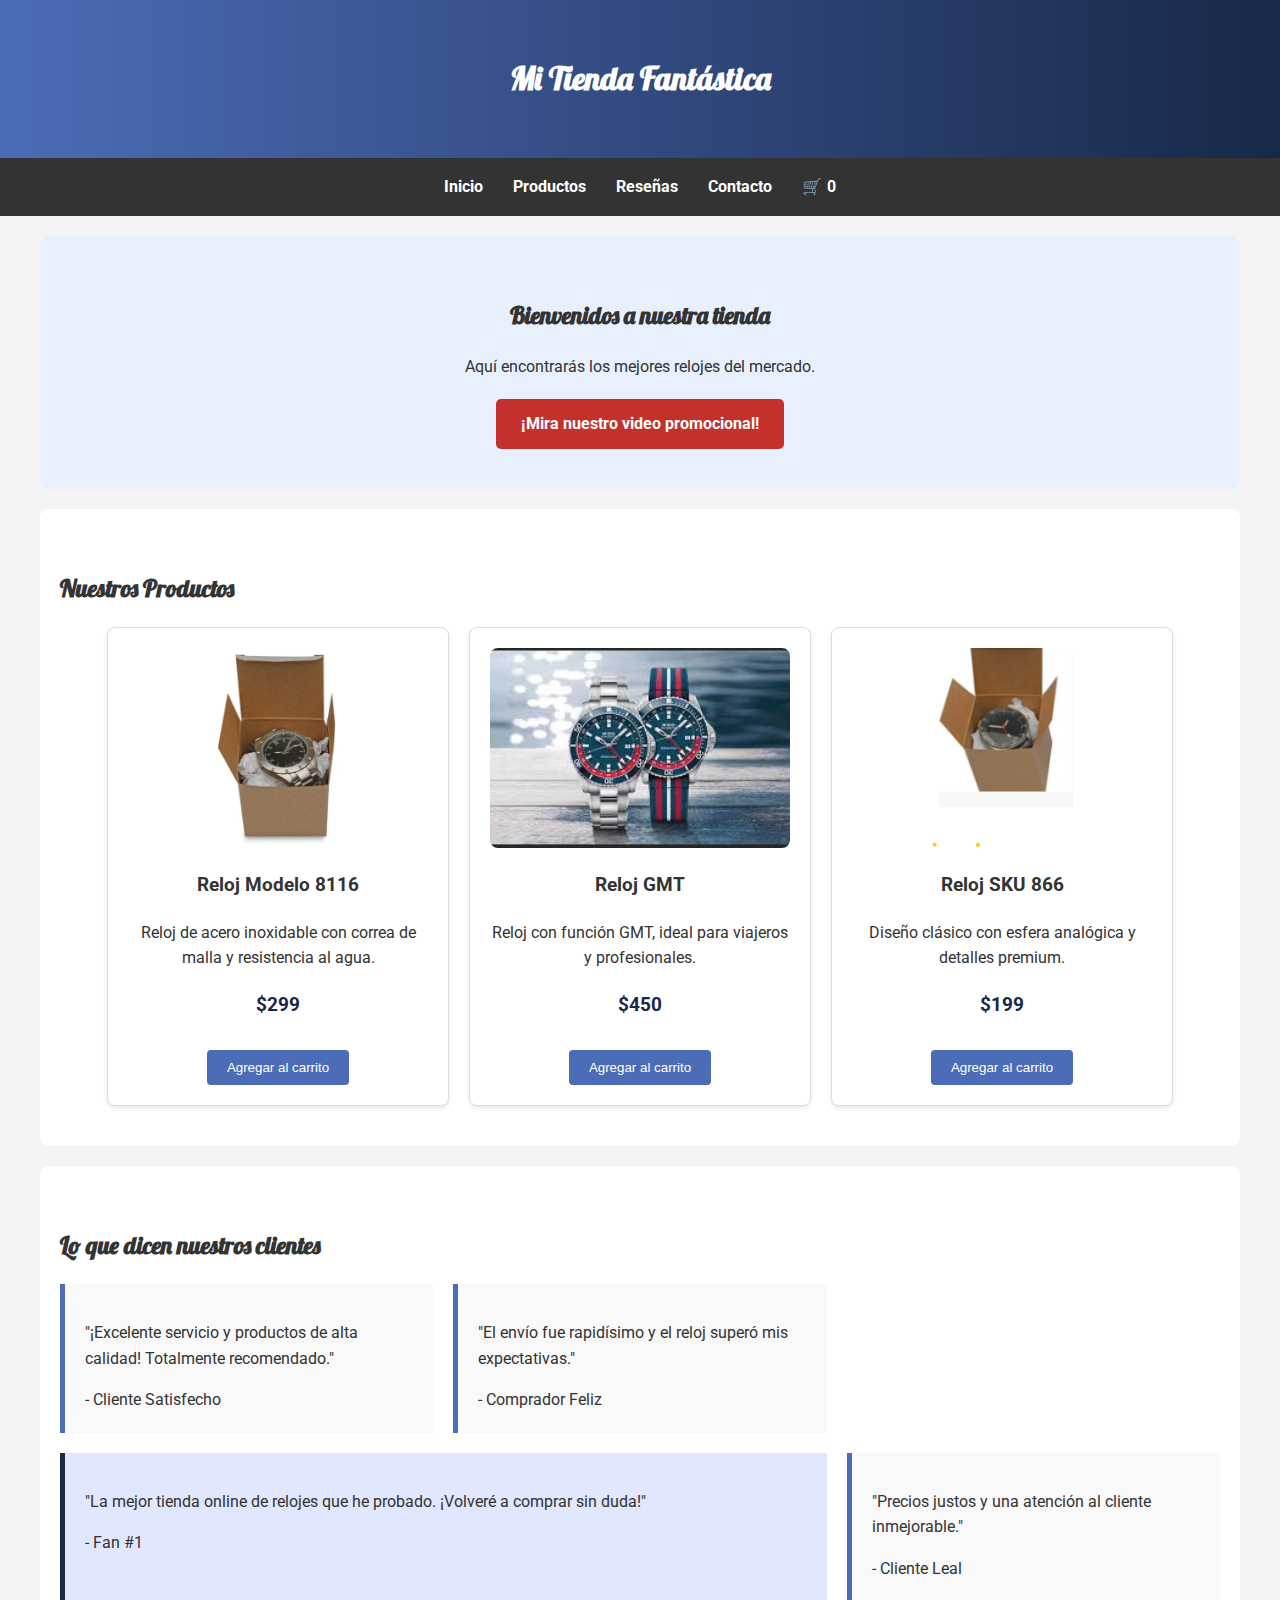
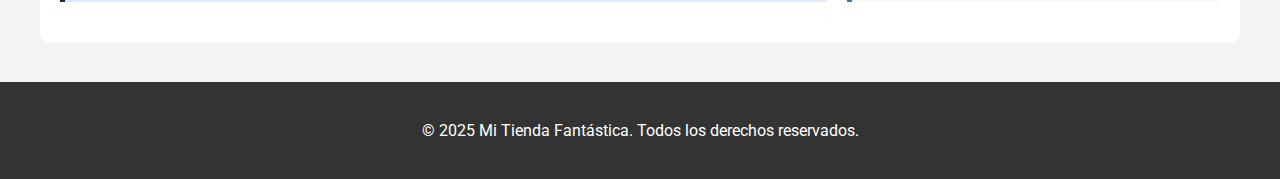
<file: index.html>
<!DOCTYPE html>
<html lang="es">
<head>
    <meta charset="UTF-8">
    <meta name="viewport" content="width=device-width, initial-scale=1.0">
    <title>Mi Tienda Online</title>
    <link rel="preconnect" href="https://fonts.googleapis.com">
    <link rel="preconnect" href="https://fonts.gstatic.com" crossorigin>
    <link href="https://fonts.googleapis.com/css2?family=Roboto:wght@400;700&family=Lobster&display=swap" rel="stylesheet">
    <link rel="stylesheet" href="css/estyle.css">
</head>
<body>
    <header>
        <h1>Mi Tienda Fantástica</h1>
    </header>
    <nav>
        <ul>
            <li><a href="#inicio">Inicio</a></li>
            <li><a href="#productos">Productos</a></li>
            <li><a href="#reseñas">Reseñas</a></li>
            <li><a href="page/contacto.html">Contacto</a></li>
            <li>
                <a href="page/carrito.html" class="carrito-icono">
                    🛒 <span id="contador-carrito">0</span>
                </a>
            </li>
        </ul>
    </nav>
    <main>
        <section id="inicio" class="inicio-section">
            <h2>Bienvenidos a nuestra tienda</h2>
            <p>Aquí encontrarás los mejores relojes del mercado.</p>
            <div class="video-link-container">
                <a href="https://www.youtube.com/shorts/wazzmhr-ud4" target="_blank" class="video-link">
                    ¡Mira nuestro video promocional!
                </a>
            </div>
        </section>
        
        <section id="productos">
            <h2>Nuestros Productos</h2>
            <div id="contenedor-tarjetas" class="productos-container">
                <!-- Los productos se cargan con JavaScript -->
            </div>
        </section>
        
        <section id="reseñas">
            <h2>Lo que dicen nuestros clientes</h2>
            <div class="reseñas-container">
                <div class="reseña">
                    <p>"¡Excelente servicio y productos de alta calidad! Totalmente recomendado."</p>
                    <span>- Cliente Satisfecho</span>
                </div>
                <div class="reseña">
                    <p>"El envío fue rapidísimo y el reloj superó mis expectativas."</p>
                    <span>- Comprador Feliz</span>
                </div>
                <div class="reseña reseña-destacada">
                    <p>"La mejor tienda online de relojes que he probado. ¡Volveré a comprar sin duda!"</p>
                    <span>- Fan #1</span>
                </div>
                <div class="reseña">
                    <p>"Precios justos y una atención al cliente inmejorable."</p>
                    <span>- Cliente Leal</span>
                </div>
            </div>
        </section>
    </main>
    <footer>
        <p>&copy; 2025 Mi Tienda Fantástica. Todos los derechos reservados.</p>
    </footer>

    <script type="module" src="js/index.js"></script>
</body>
</html>
</file>
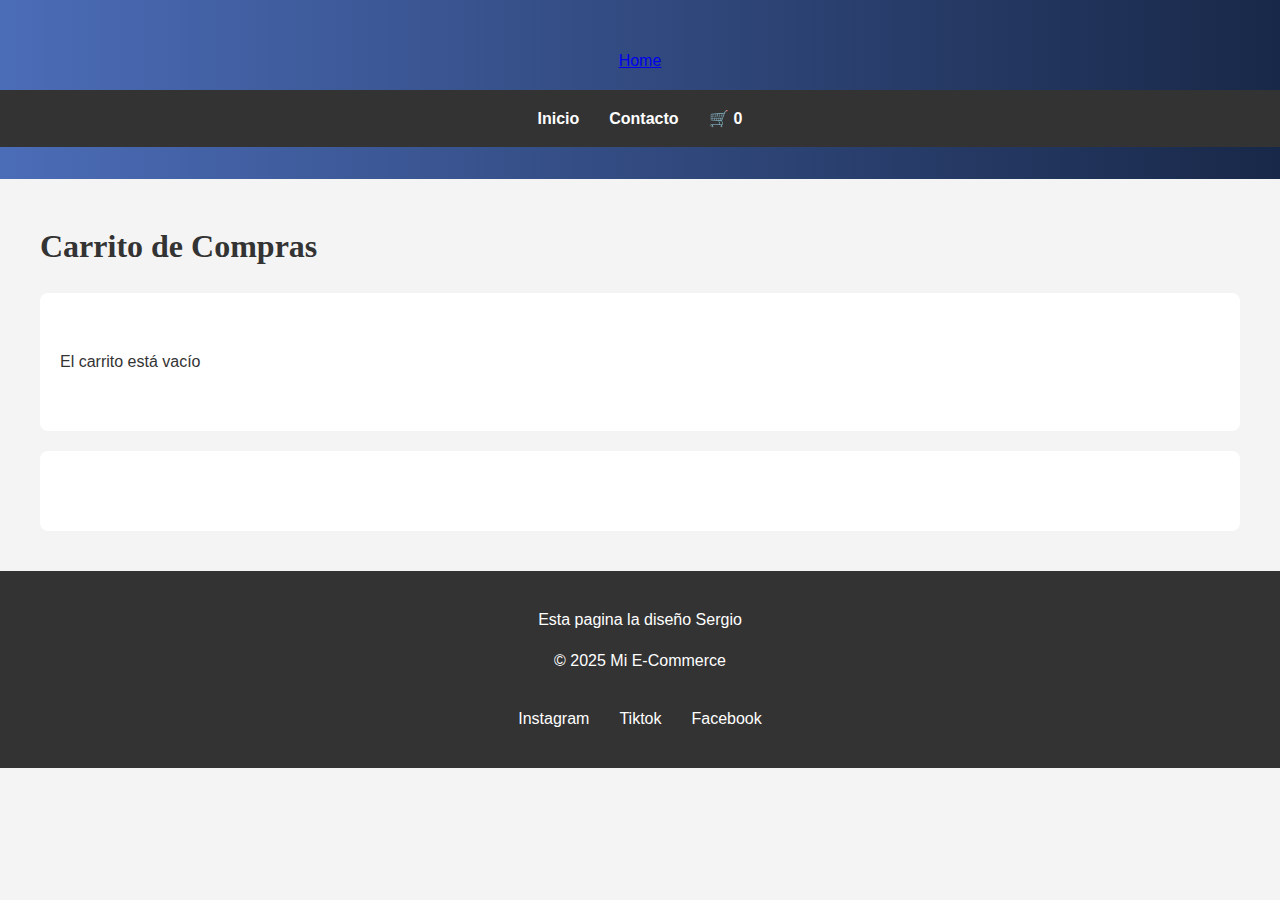
<file: page/carrito.html>
<!DOCTYPE html>
<html>
    <head>
        <meta charset="UTF-8"/>
        <meta name="viewport" content="width=device-width, initial-scale=1.0"/>
        <title>Carrito</title>
        <link rel="stylesheet" href="../css/estyle.css" />
    </head>
    <body>
        <header class="header">
            <p class="header_logo">
                <a href="../index.html">Home</a>
            </p>
            <nav class="header_nav">
                <ul>
                    <li>
                        <a href="../index.html">Inicio</a>
                    </li>
                    <li>
                        <a href="./contacto.html">Contacto</a>
                    </li>
                    <li>
                        <a href="./carrito.html" class="carrito-icono">
                            🛒<span id="contador-carrito">0</span>
                        </a>
                    </li>
                </ul>
            </nav>
        </header>

        <main>
            <h1>Carrito de Compras</h1>
            <section id="contenedor-carrito">
                <!--producto del carrito -->
            </section>
            <div class="acciones-carrito" id="acciones-carrito">
                    <!-- Botones de eliminar y finalizar compra se agrega desde JS-->
            </div>
            <section id="resumen-carrito">
                <!-- Aca iri el resumen del carrito -->
            </section>           
        </main>
        <footer class="footer">
            <p>Esta pagina la diseño Sergio</p>
            <p>&copy; 2025 Mi E-Commerce</p>
            <nav>
                <ul>
                    <li>Instagram</li>
                    <li>Tiktok</li>
                    <li>Facebook</li>
                </ul>
            </nav>
        </footer>
        <script type="module" src="../js/carrito.js"></script>
    </body>
</html>
</file>
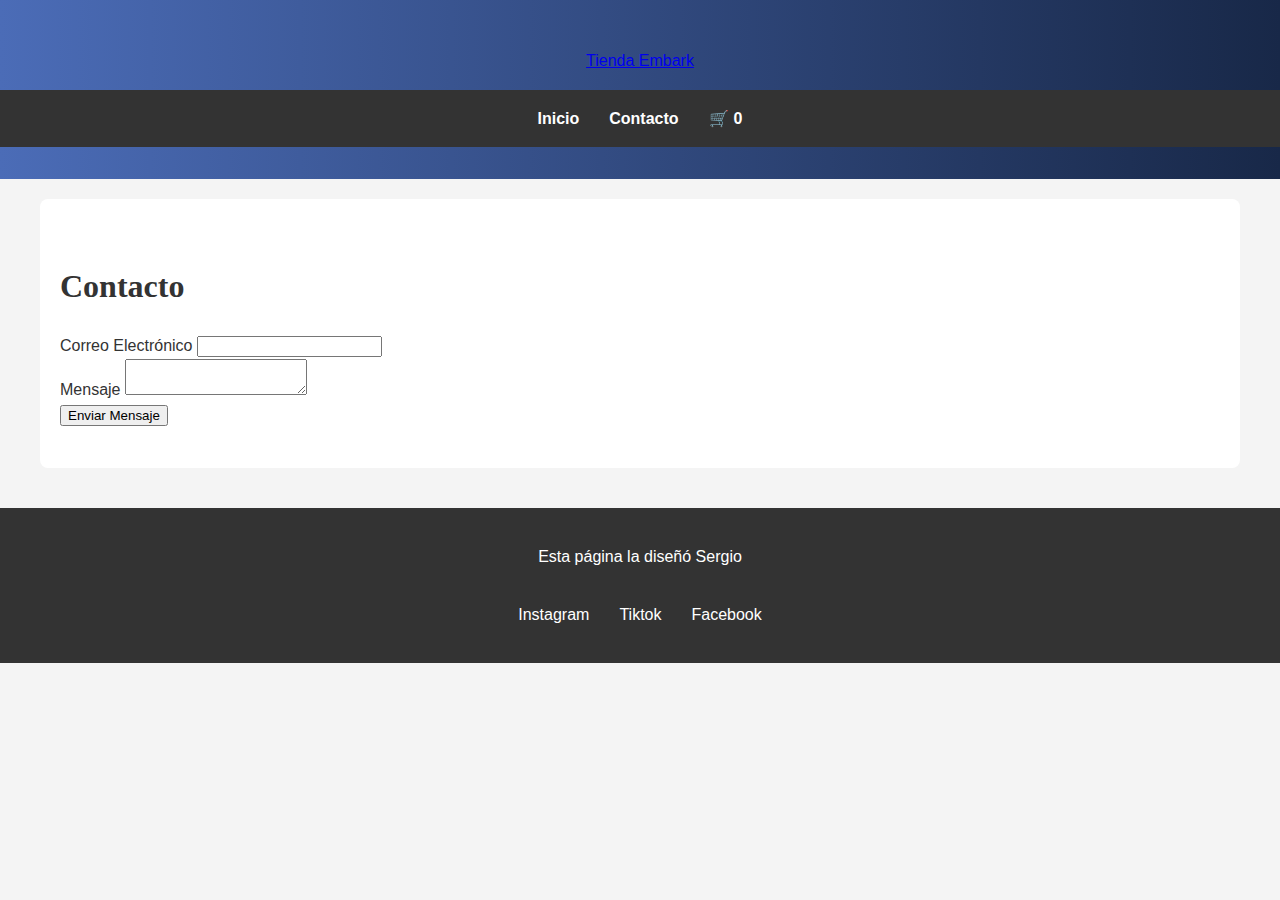
<file: page/contacto.html>
<!DOCTYPE html>
<html lang="es">
    <head>
        <meta charset="UTF-8" />
        <meta name="viewport" content="width=device-width, initial-scale=1.0" />
        <link rel="stylesheet" href="../css/estyle.css" />
        <title>Contacto - Tienda Embark</title>
    </head>
    <body>
        <header class="header">
            <p class="header__logo">
                <a href="../index.html">Tienda Embark</a>
            </p>
            <nav class="header__nav">
                <ul>
                    <li>
                        <a href="../index.html">Inicio</a>
                    </li>
                    <li>
                        <a href="./contacto.html">Contacto</a>
                    </li>
                    <li>
                        <a href="./carrito.html" class="carrito-icono">
                           🛒 <span id="contador-carrito">0</span>
                        </a>
                    </li>
                </ul>
            </nav>
        </header>
        <main>
            <section class="seccion-contacto">
                <h1 class="titulo-contacto">Contacto</h1>
                <form 
                  class="form"
                   action="https://formspree.io/f/xwpnleyj"
                   method="POST">
                    <div class="campo-form">
                        <label for="email">Correo Electrónico</label>
                        <input id="email" type="email" name="email" required>
                    </div>
                    <div class="campo-form">
                        <label for="mensaje">Mensaje</label>
                        <textarea name="mensaje" id="mensaje" required></textarea>
                    </div>
                    <button type="submit">Enviar Mensaje</button>
                </form>
            </section>
        </main>
        <footer class="footer">
            <p>Esta página la diseñó Sergio</p>
            <nav>
                <ul>
                    <li>Instagram</li>
                    <li>Tiktok</li>
                    <li>Facebook</li>
                </ul>
            </nav>
        </footer>
        <script type="module" src="../js/contacto.js"></script>
    </body>
</html>
</file>
<file: css/estyle.css>
body {
    font-family: 'Roboto', sans-serif;
    margin: 0;
    padding: 0;
    background-color: #f4f4f4;
    color: #333;
    line-height: 1.6;
}

h1, h2 {
    font-family: 'Lobster', cursive;
}

/* Header */
header {
    background: linear-gradient(90deg, #4b6cb7, #182848);
    color: white;
    text-align: center;
    padding: 2rem 0;
}

/* Navegación */
nav {
    background-color: #333;
    padding: 1rem;
}

nav ul {
    list-style: none;
    padding: 0;
    margin: 0;
    display: flex;
    justify-content: center;
}

nav ul li {
    margin: 0 15px;
}

nav ul li a {
    color: white;
    text-decoration: none;
    font-weight: bold;
}

.carrito-icono {
    display: flex;
    align-items: center;
    gap: 5px;
}

/* Contenido Principal y Secciones */
main {
    max-width: 1200px;
    margin: auto;
    padding: 20px;
}

section {
    padding: 40px 20px;
    margin-bottom: 20px;
    background-color: white;
    border-radius: 8px;
}

/* Sección Inicio con fondo */
.inicio-section {
    background-image: url('https://www.transparenttextures.com/patterns/cubes.png');
    background-color: #e8f0fe;
    text-align: center;
}

/* Sección Productos (Flexbox) */
.productos-container {
    display: flex;
    flex-wrap: wrap;
    justify-content: center;
    gap: 20px;
}

.card {
    background: #fff;
    border: 1px solid #ddd;
    border-radius: 8px;
    padding: 20px;
    width: 300px;
    box-shadow: 0 2px 5px rgba(0,0,0,0.1);
    text-align: center;
}

.card img {
    max-width: 100%;
    border-radius: 8px;
    height: 200px;
    object-fit: cover;
}

.card h3 {
    margin-top: 15px;
}

.card button {
    background-color: #4b6cb7;
    color: white;
    border: none;
    padding: 10px 20px;
    border-radius: 4px;
    cursor: pointer;
    margin-top: 10px;
}

/* Sección Reseñas (Grid) */
.reseñas-container {
    display: grid;
    grid-template-columns: repeat(auto-fit, minmax(300px, 1fr));
    gap: 20px;
}

.reseña {
    background: #f9f9f9;
    padding: 20px;
    border-left: 5px solid #4b6cb7;
}

.reseña.reseña-destacada {
    grid-column: span 2;
    background-color: #e0e7ff;
    border-color: #182848;
}

/* Footer */
footer {
    text-align: center;
    padding: 20px;
    background-color: #333;
    color: white;
}

/* Media Queries para Diseño Responsivo */
@media (max-width: 768px) {
    nav ul {
        flex-direction: column;
        align-items: center;
    }
    
    nav ul li {
        margin: 10px 0;
    }
    
    .reseña.reseña-destacada {
        grid-column: span 1;
    }
}

.video-link-container {
    text-align: center;
    margin-top: 20px;
}

.video-link {
    display: inline-block;
    padding: 12px 25px;
    background-color: #c4302b;
    color: white;
    text-decoration: none;
    font-weight: bold;
    border-radius: 5px;
    transition: background-color 0.3s;
}

.video-link:hover {
    background-color: #a02620;
}
/* Estilos Generales */
body {
    font-family: 'Roboto', sans-serif;
    margin: 0;
    padding: 0;
    background-color: #f4f4f4;
    color: #333;
    line-height: 1.6;
}

h1, h2 {
    font-family: 'Lobster', cursive;
}

/* Header */
header {
    background: linear-gradient(90deg, #4b6cb7, #182848);
    color: white;
    text-align: center;
    padding: 2rem 0;
}

/* Navegación */
nav {
    background-color: #333;
    padding: 1rem;
}

nav ul {
    list-style: none;
    padding: 0;
    margin: 0;
    display: flex;
    justify-content: center;
}

nav ul li {
    margin: 0 15px;
}

nav ul li a {
    color: white;
    text-decoration: none;
    font-weight: bold;
}

.carrito-icono {
    display: flex;
    align-items: center;
    gap: 5px;
}

/* Contenido Principal y Secciones */
main {
    max-width: 1200px;
    margin: auto;
    padding: 20px;
}

section {
    padding: 40px 20px;
    margin-bottom: 20px;
    background-color: white;
    border-radius: 8px;
}

/* Sección Inicio con fondo */
.inicio-section {
    background-image: url('https://www.transparenttextures.com/patterns/cubes.png');
    background-color: #e8f0fe;
    text-align: center;
}

/* Sección Productos (Flexbox) */
.productos-container {
    display: flex;
    flex-wrap: wrap;
    justify-content: center;
    gap: 20px;
}

.card {
    background: #fff;
    border: 1px solid #ddd;
    border-radius: 8px;
    padding: 20px;
    width: 300px;
    box-shadow: 0 2px 5px rgba(0,0,0,0.1);
    text-align: center;
}

.card img {
    max-width: 100%;
    border-radius: 8px;
    height: 200px;
    object-fit: cover;
}

.card h3 {
    margin-top: 15px;
}

.card button {
    background-color: #4b6cb7;
    color: white;
    border: none;
    padding: 10px 20px;
    border-radius: 4px;
    cursor: pointer;
    margin-top: 10px;
}

/* Sección Reseñas (Grid) */
.reseñas-container {
    display: grid;
    grid-template-columns: repeat(auto-fit, minmax(300px, 1fr));
    gap: 20px;
}

.reseña {
    background: #f9f9f9;
    padding: 20px;
    border-left: 5px solid #4b6cb7;
}

.reseña.reseña-destacada {
    grid-column: span 2;
    background-color: #e0e7ff;
    border-color: #182848;
}

/* Footer */
footer {
    text-align: center;
    padding: 20px;
    background-color: #333;
    color: white;
}

/* Media Queries para Diseño Responsivo */
@media (max-width: 768px) {
    nav ul {
        flex-direction: column;
        align-items: center;
    }
    
    nav ul li {
        margin: 10px 0;
    }
    
    .reseña.reseña-destacada {
        grid-column: span 1;
    }
}

.video-link-container {
    text-align: center;
    margin-top: 20px;
}

.video-link {
    display: inline-block;
    padding: 12px 25px;
    background-color: #c4302b;
    color: white;
    text-decoration: none;
    font-weight: bold;
    border-radius: 5px;
    transition: background-color 0.3s;
}

.video-link:hover {
    background-color: #a02620;
}
</file>
